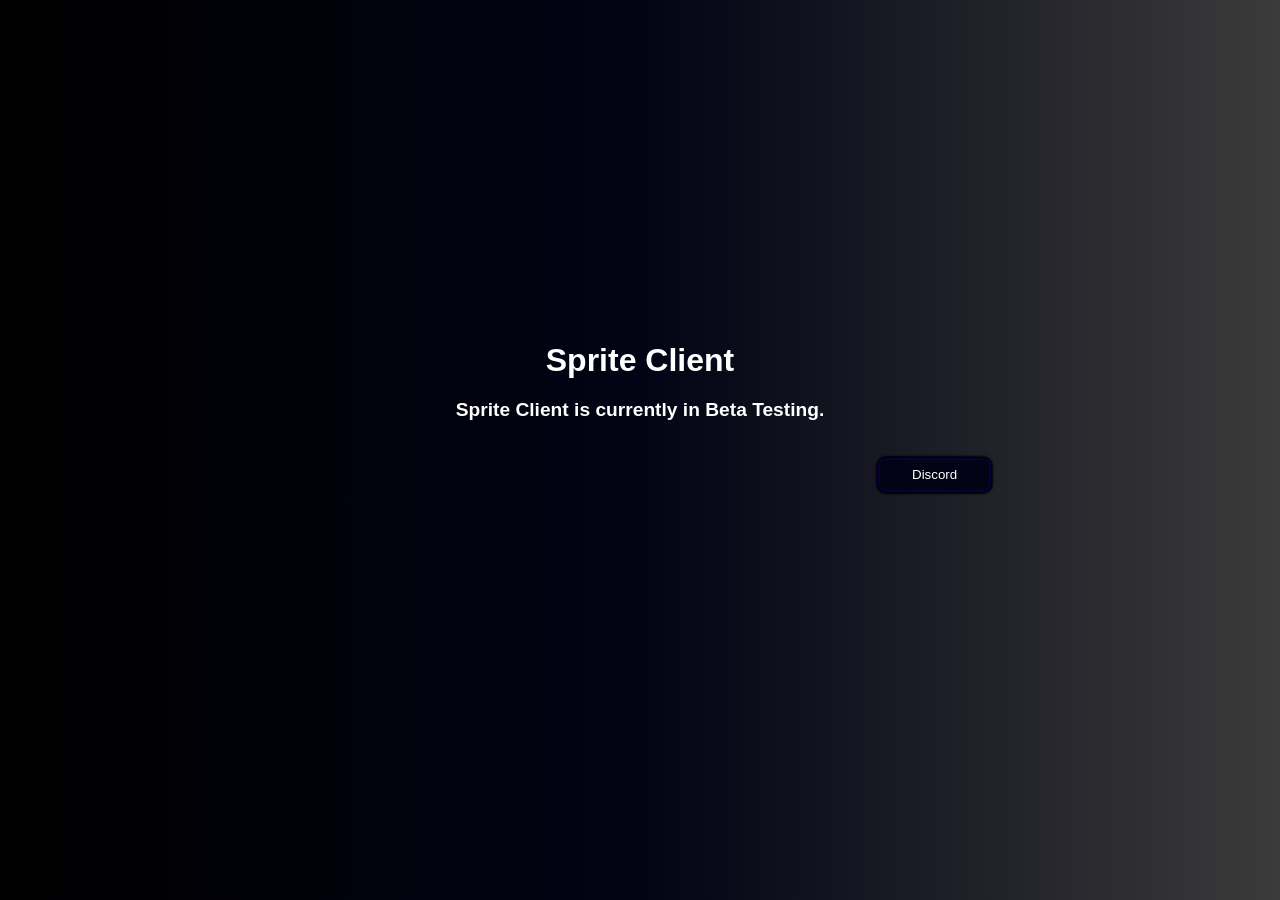
<file: index.html>
<!DOCTYPE html>
<html lang="en">

    <head>
        <title>Sprite Client</title>
        <link rel="icon" href="S.png" sizes="32x32">
        <meta charset="UTF-8">
        <meta name="viewport" content="width=device-width", intial-scale=1.0>
        <link rel="stylesheet" href="styles.css">
        <link href="https://fonts.googleapis.com/css2?family=Quicksand:wght@400;700&display=swap" rel="stylesheet"> 
    </head>

    <body>

        <h1>Sprite Client</h1>

        <h2>Sprite Client is currently in Beta Testing.</h2>

        <button>Discord</button>

    </body>

</html>
</file>
<file: styles.css>
html {
    background-image: linear-gradient(90deg, #000000 0%, #020314 50%, #3b3b3b 100%);
}

h1 {
    color: white;
    left: 0;
    line-height: 20px;
    margin-top: -100px;
    position: absolute;
    text-align: center;
    top: 50%;
    width: 100%;
    font-family:'Segoe UI', Tahoma, Geneva, Verdana, sans-serif;
    font: bold;
}

h2 {
    color: white;
    left: 0;
    line-height: 120px;
    margin-top: -100px;
    position: absolute;
    text-align: center;
    top: 50%;
    width: 100%;
    font-family:'Lucida Sans', 'Lucida Sans Regular', 'Lucida Grande', 'Lucida Sans Unicode', Geneva, Verdana, sans-serif;
    font-size: larger;
}

button {
    color: rgb(255, 255, 255);
    background-color: transparent;
    line-height: 0;
    padding: 15px 32px;
    text-decoration: none;
    border-radius: 8px;
    border: 2px solid #09003a;
    box-shadow: 0px 0px 2px 2px rgb(0,0,0);
    margin-top: 400px;
    margin-left: 870px;
    margin-top: 450px;
    background-color: #020314;
}

button:hover {
    background-color:#000e36;
    transition: 0.7s;
    transform: scale(1.1);
}
</file>
